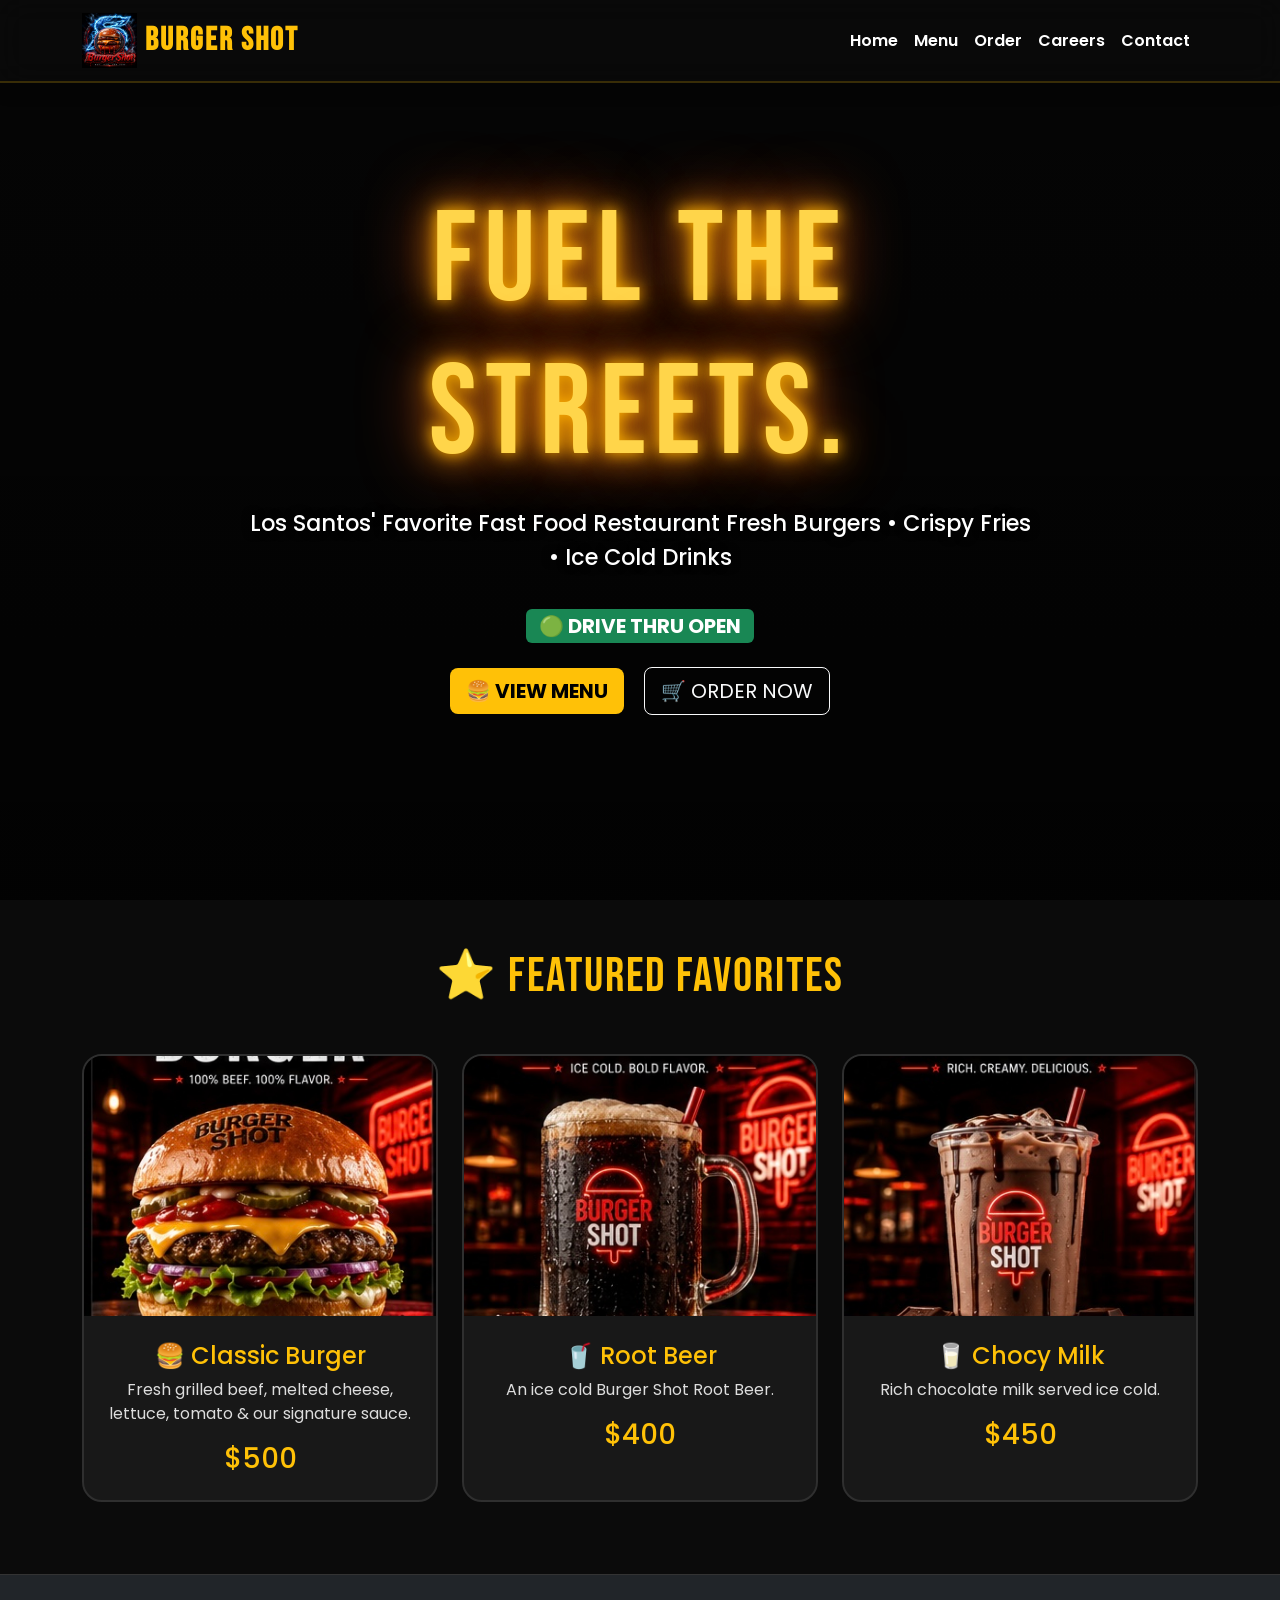
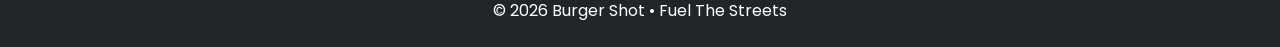
<file: index.html>
<!DOCTYPE html>
<html lang="en">
<head>
    <meta charset="UTF-8">
    <meta name="viewport" content="width=device-width, initial-scale=1.0">
    <title>Burger Shot | Fuel The Streets</title>

    <!-- Bootstrap -->
    <link href="https://cdn.jsdelivr.net/npm/bootstrap@5.3.7/dist/css/bootstrap.min.css" rel="stylesheet">

    <!-- Bootstrap Icons -->
    <link rel="stylesheet" href="https://cdn.jsdelivr.net/npm/bootstrap-icons@1.11.3/font/bootstrap-icons.min.css">

    <!-- Google Font -->
    <link href="https://fonts.googleapis.com/css2?family=Bebas+Neue&family=Poppins:wght@300;400;600;700&display=swap" rel="stylesheet">

    <link rel="stylesheet" href="css/style.css">
</head>

<body>

<!-- NAVBAR -->
<nav class="navbar navbar-expand-lg navbar-dark bg-dark fixed-top shadow">
    <div class="container">

       <a class="navbar-brand fw-bold fs-3 d-flex align-items-center" href="#">

   <img src="images/burger-shot-logo.png"
         alt="Burger Shot"
         height="55"
         class="me-2">

    Burger Shot

</a>

        <button class="navbar-toggler" type="button"
        data-bs-toggle="collapse"
        data-bs-target="#navbarNav">

            <span class="navbar-toggler-icon"></span>

        </button>

        <div class="collapse navbar-collapse" id="navbarNav">

            <ul class="navbar-nav ms-auto">

                <li class="nav-item">
                    <a class="nav-link active" href="#">Home</a>
                </li>

                <li class="nav-item">
                    <a class="nav-link" href="menu.html">Menu</a>
                </li>

                <li class="nav-item">
                    <a class="nav-link" href="order.html">Order</a>
                </li>

                <li class="nav-item">
                    <a class="nav-link" href="careers.html">Careers</a>
                </li>

                <li class="nav-item">
                    <a class="nav-link" href="contact.html">Contact</a>
                </li>

            </ul>

        </div>

    </div>
</nav>

<!-- HERO -->

<section class="hero">

<div class="hero-overlay">

<h1>FUEL THE STREETS.</h1>

<p class="lead">

Los Santos' Favorite Fast Food Restaurant

Fresh Burgers • Crispy Fries • Ice Cold Drinks

</p>

<div class="mt-3">

<span class="badge bg-success fs-5">

🟢 DRIVE THRU OPEN

</span>

</div>
<div class="mt-4">

<a href="menu.html" class="btn btn-warning btn-lg me-3">

🍔 VIEW MENU

</a>

<a href="order.html" class="btn btn-outline-light btn-lg">

🛒 ORDER NOW

</a>

</div>

</div>

</section>

<!-- FEATURED -->

<section class="container py-5">

<h2 class="text-center mb-5">

⭐ Featured Favorites

</h2>

<div class="row">

<div class="col-lg-4 mb-4">

<div class="card bg-dark text-white h-100">

<img src="images/burger.jpg"
     class="card-img-top"
     alt="Classic Burger">

<div class="card-body">

<h4>🍔 Classic Burger</h4>

<p>
Fresh grilled beef, melted cheese,
lettuce, tomato & our signature sauce.
</p>

<h3 class="text-warning">$500</h3>
</div>

</div>

</div>

<div class="col-lg-4 mb-4">

<div class="card bg-dark text-white h-100">

<img src="images/rootbeer.jpg"
     class="card-img-top"
     alt="Root Beer">

<div class="card-body">

<h4>🥤 Root Beer</h4>

<p>
An ice cold Burger Shot Root Beer.
</p>

<h3 class="text-warning">$400</h3>
</div>

</div>

</div>

<div class="col-lg-4 mb-4">

<div class="card bg-dark text-white h-100">

<img src="images/chocymilk.jpg"
     class="card-img-top"
     alt="Chocy Milk">

<div class="card-body">

<h4>🥛 Chocy Milk</h4>

<p>
Rich chocolate milk served ice cold.
</p>

<h3 class="text-warning">$450</h3>

</div>

</div>

</div>

</div>

</section>

<footer class="bg-dark text-center text-white p-4">

© 2026 Burger Shot • Fuel The Streets

</footer>

<script src="https://cdn.jsdelivr.net/npm/bootstrap@5.3.7/dist/js/bootstrap.bundle.min.js"></script>

</body>
</html>
</file>
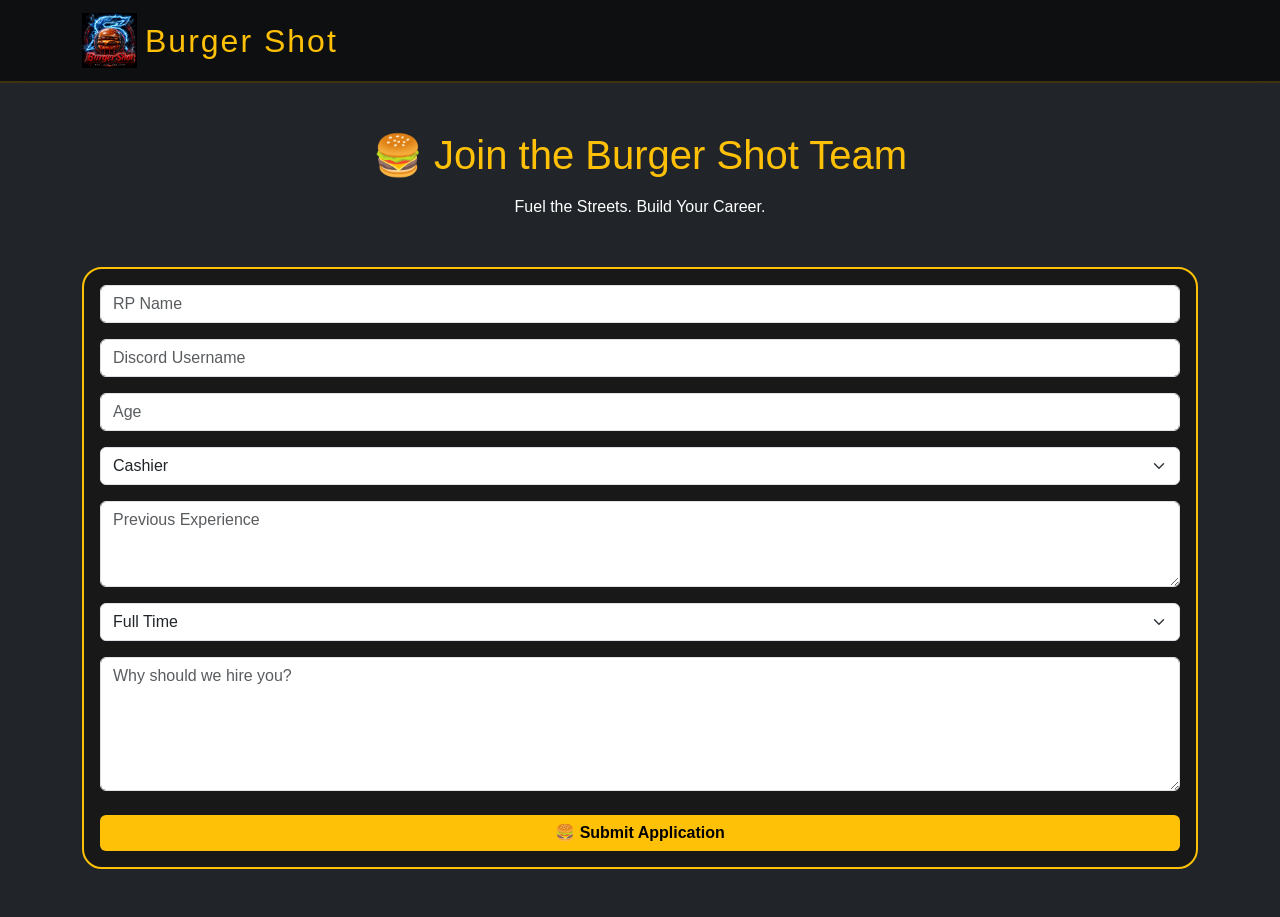
<file: careers.html>
<!DOCTYPE html>
<html lang="en">
<head>
    <meta charset="UTF-8">
    <meta name="viewport" content="width=device-width, initial-scale=1.0">
    <title>Careers | Burger Shot</title>

    <link href="https://cdn.jsdelivr.net/npm/bootstrap@5.3.7/dist/css/bootstrap.min.css" rel="stylesheet">
    <link rel="stylesheet" href="css/style.css">
</head>

<body class="bg-dark text-white">

<nav class="navbar navbar-expand-lg navbar-dark bg-dark">
    <div class="container">

        <a class="navbar-brand d-flex align-items-center" href="index.html">
            <img src="images/burger-shot-logo.png" height="55" class="me-2">
            Burger Shot
        </a>

    </div>
</nav>

<div class="container py-5">

    <h1 class="text-center text-warning mb-3">
        🍔 Join the Burger Shot Team
    </h1>

    <p class="text-center mb-5">
        Fuel the Streets. Build Your Career.
    </p>

    <div class="card bg-black text-white border-warning">

        <div class="card-body">

            <input id="rpName" class="form-control mb-3" placeholder="RP Name">

            <input id="discord" class="form-control mb-3" placeholder="Discord Username">

            <input id="age" class="form-control mb-3" placeholder="Age">

            <select id="position" class="form-select mb-3">
                <option>Cashier</option>
                <option>Cook</option>
                <option>Drive-Thru</option>
                <option>Shift Supervisor</option>
                <option>Manager</option>
            </select>

            <textarea id="experience" class="form-control mb-3" rows="3" placeholder="Previous Experience"></textarea>

            <select id="availability" class="form-select mb-3">
                <option>Full Time</option>
                <option>Part Time</option>
                <option>Evenings</option>
                <option>Weekends</option>
            </select>

            <textarea id="why" class="form-control mb-4" rows="5" placeholder="Why should we hire you?"></textarea>

            <button id="submitApplication" class="btn btn-warning w-100">
                🍔 Submit Application
            </button>

        </div>

    </div>

</div>

<script src="js/careers.js"></script>
</body>
</html>
</file>
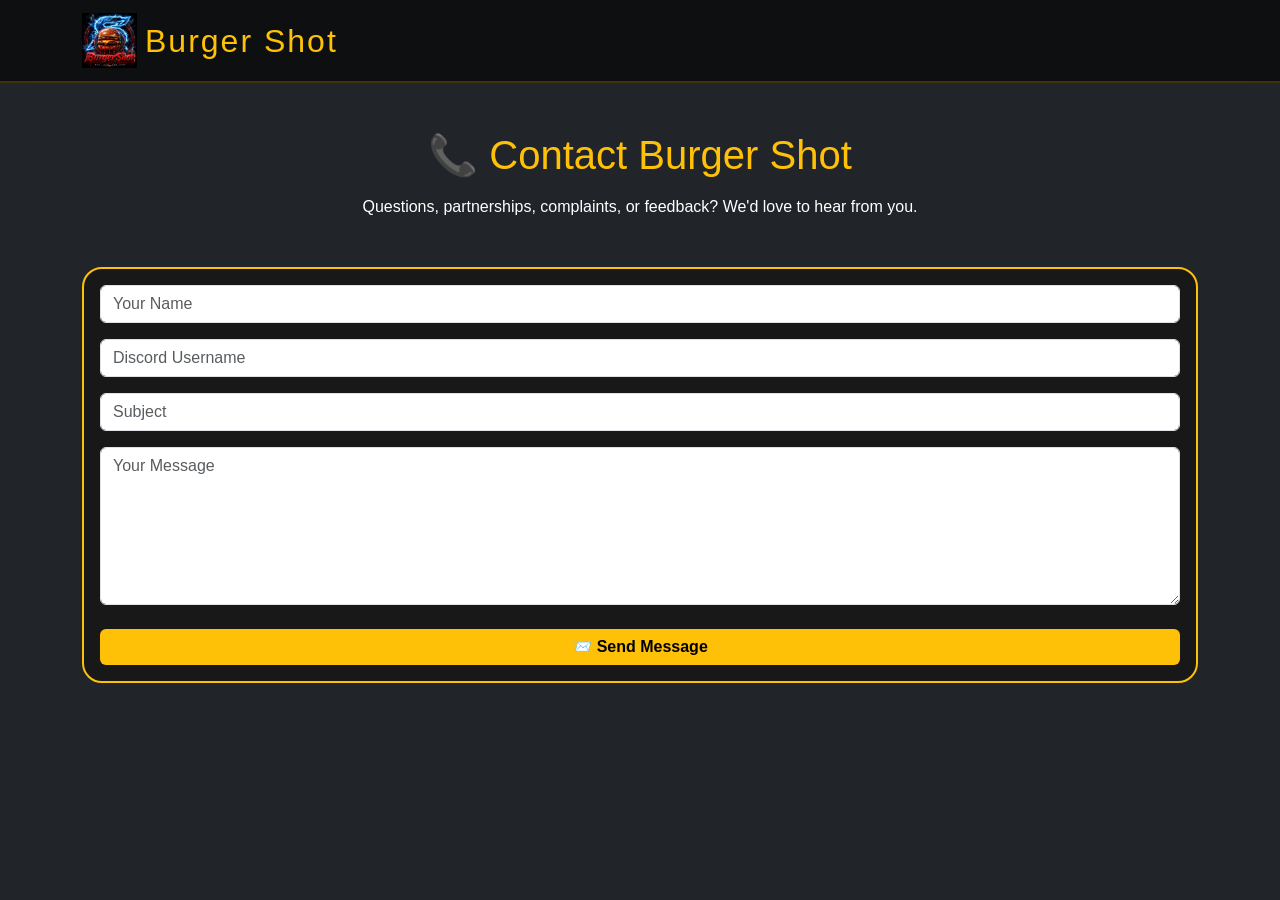
<file: contact.html>
<!DOCTYPE html>
<html lang="en">
<head>
    <meta charset="UTF-8">
    <meta name="viewport" content="width=device-width, initial-scale=1.0">
    <title>Contact | Burger Shot</title>

    <link href="https://cdn.jsdelivr.net/npm/bootstrap@5.3.7/dist/css/bootstrap.min.css" rel="stylesheet">
    <link rel="stylesheet" href="css/style.css">
</head>

<body class="bg-dark text-white">

<nav class="navbar navbar-expand-lg navbar-dark bg-dark">
    <div class="container">

        <a class="navbar-brand d-flex align-items-center" href="index.html">
            <img src="images/burger-shot-logo.png" height="55" class="me-2">
            Burger Shot
        </a>

    </div>
</nav>

<div class="container py-5">

<h1 class="text-center text-warning mb-3">
📞 Contact Burger Shot
</h1>

<p class="text-center mb-5">
Questions, partnerships, complaints, or feedback? We'd love to hear from you.
</p>

<div class="card bg-black border-warning">

<div class="card-body">

<input
id="name"
class="form-control mb-3"
placeholder="Your Name">

<input
id="discord"
class="form-control mb-3"
placeholder="Discord Username">

<input
id="subject"
class="form-control mb-3"
placeholder="Subject">

<textarea
id="message"
class="form-control mb-4"
rows="6"
placeholder="Your Message"></textarea>

<button
id="sendMessage"
class="btn btn-warning w-100">

📨 Send Message

</button>

</div>

</div>

</div>

<script src="js/contact.js"></script>

</body>
</html>
</file>
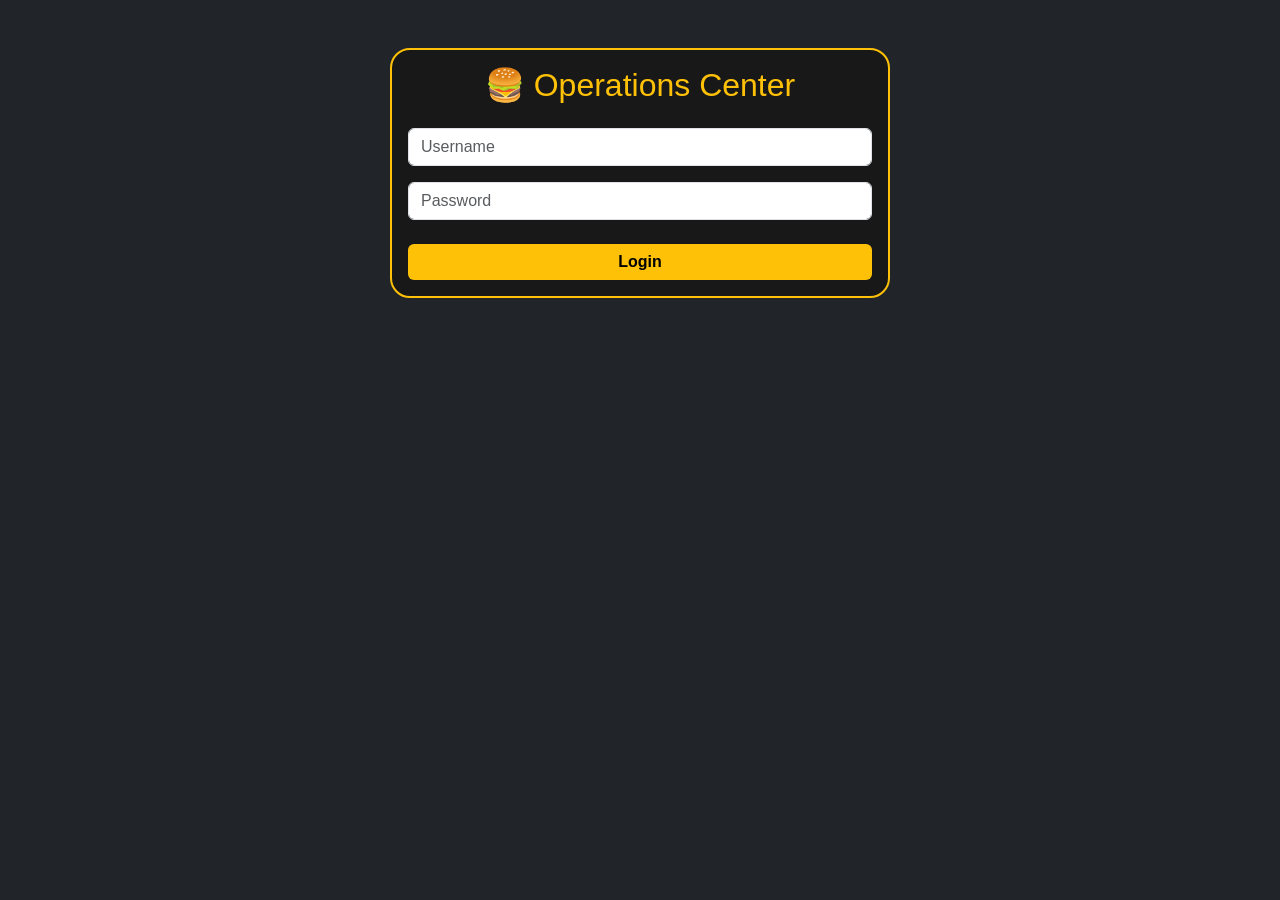
<file: dashboard.html>
<!DOCTYPE html>
<html lang="en">
<head>
    <meta charset="UTF-8">
    <meta name="viewport" content="width=device-width, initial-scale=1.0">
    <title>Burger Shot Operations Center</title>

    <link href="https://cdn.jsdelivr.net/npm/bootstrap@5.3.7/dist/css/bootstrap.min.css" rel="stylesheet">
    <link rel="stylesheet" href="css/style.css">
</head>

<body class="bg-dark text-white">

<script>

if(sessionStorage.getItem("managerLoggedIn") !== "true"){

    window.location.href = "login.html";

}

</script>

<nav class="navbar navbar-dark bg-black">
    <div class="container">

        <a class="navbar-brand d-flex align-items-center" href="index.html">

            <img src="images/burger-shot-logo.png"
                 height="55"
                 class="me-2">

            Burger Shot Operations Center

        </a>

    </div>
</nav>

<div class="container py-5">

<h1 class="text-warning mb-4">
🍔 Manager Dashboard
</h1>

<div class="row g-4">

<div class="col-md-3">

<div class="card bg-black border-warning">

<div class="card-body text-center">

<h2 id="ordersCount">0</h2>

<p>Orders</p>

</div>

</div>

</div>

<div class="col-md-3">

<div class="card bg-black border-warning">

<div class="card-body text-center">

<h2 id="applicationsCount">0</h2>

<p>Applications</p>

</div>

</div>

</div>

<div class="col-md-3">

<div class="card bg-black border-warning">

<div class="card-body text-center">

<h2 id="messagesCount">0</h2>

<p>Messages</p>

</div>

</div>

</div>

<div class="col-md-3">

<div class="card bg-black border-warning">

<div class="card-body text-center">

<h2 id="revenue">$0</h2>

<p>Total Revenue</p>

</div>

</div>

</div>

</div>

<hr class="my-5">

<h3>📦 Orders</h3>

<div id="ordersList"></div>

<hr class="my-5">

<h3>👨‍💼 Applications</h3>

<div id="applicationsList"></div>

<hr class="my-5">

<h3>📞 Contact Messages</h3>

<div id="messagesList"></div>

</div>

<script src="js/dashboard.js"></script>

</body>
</html>
</file>
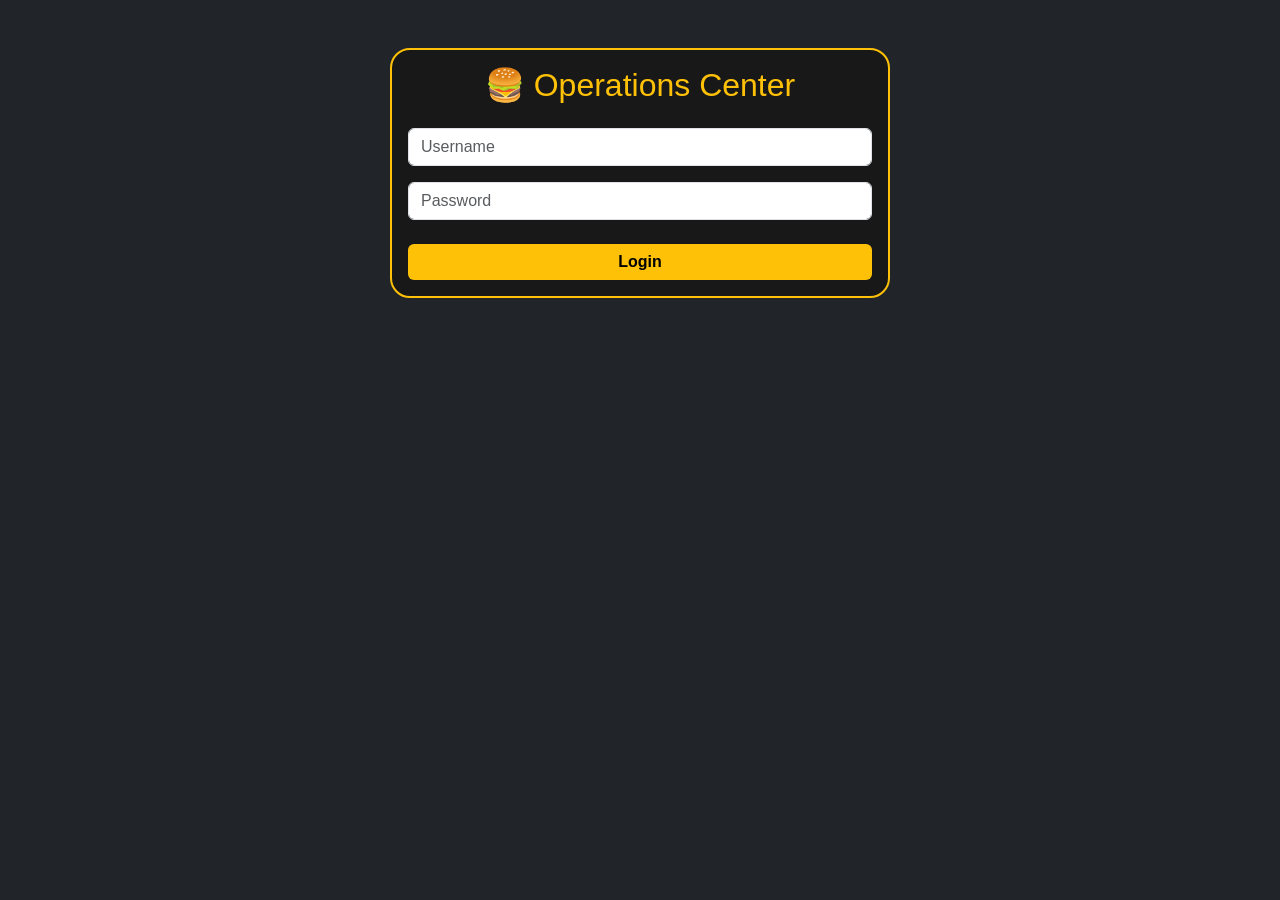
<file: login.html>
<!DOCTYPE html>
<html lang="en">
<head>
<meta charset="UTF-8">
<meta name="viewport" content="width=device-width, initial-scale=1.0">
<title>Burger Shot Manager Login</title>

<link href="https://cdn.jsdelivr.net/npm/bootstrap@5.3.7/dist/css/bootstrap.min.css" rel="stylesheet">
<link rel="stylesheet" href="css/style.css">

</head>

<body class="bg-dark text-white">

<div class="container py-5">

<div class="mx-auto" style="max-width:500px;">

<div class="card bg-black border-warning">

<div class="card-body">

<h2 class="text-center text-warning mb-4">
🍔 Operations Center
</h2>

<input
id="username"
class="form-control mb-3"
placeholder="Username">

<input
id="password"
type="password"
class="form-control mb-4"
placeholder="Password">

<button
id="loginButton"
class="btn btn-warning w-100">

Login

</button>

</div>

</div>

</div>

</div>

<script src="js/login.js"></script>

</body>
</html>
</file>
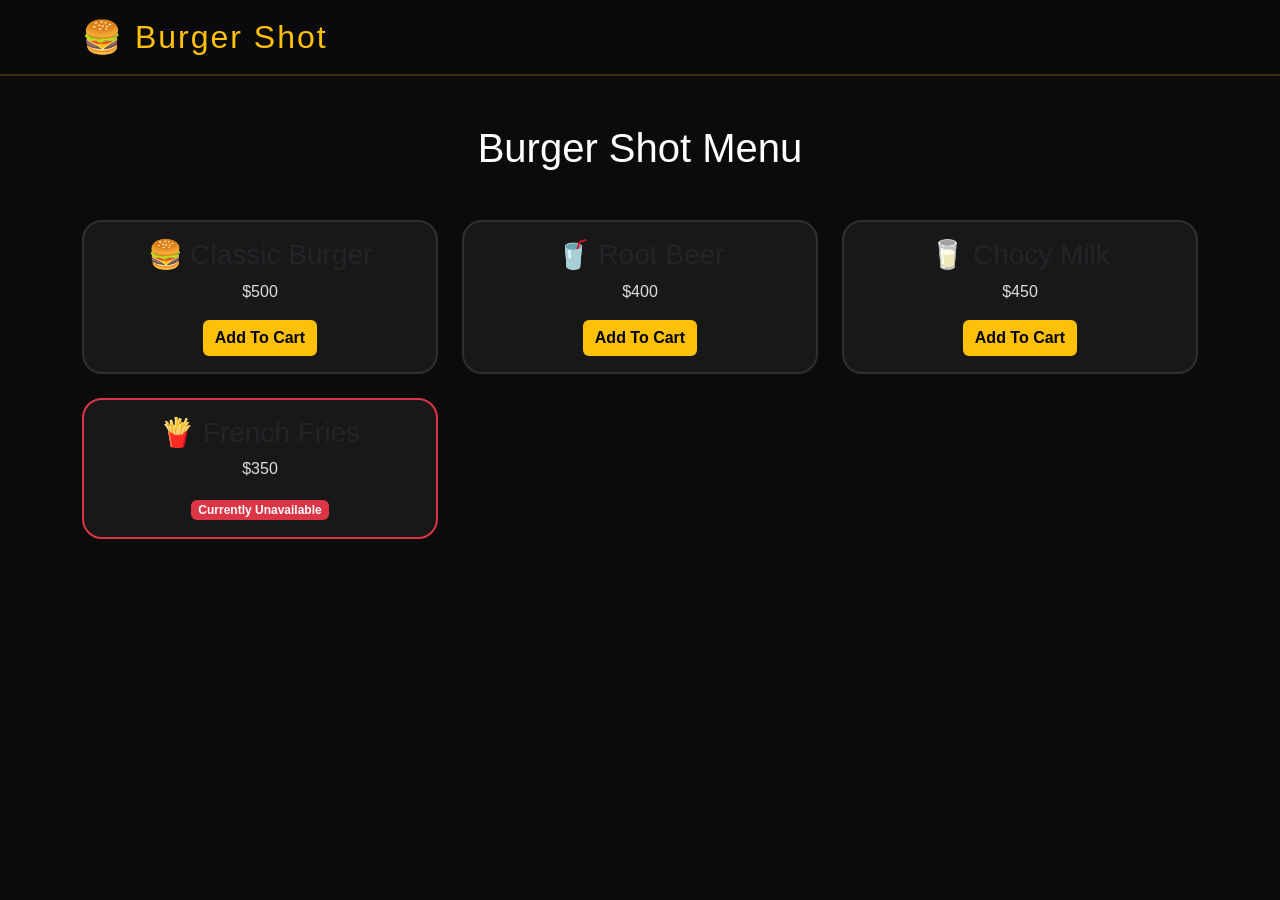
<file: Menu.html>
<!DOCTYPE html>
<html lang="en">
<head>
    <meta charset="UTF-8">
    <meta name="viewport" content="width=device-width, initial-scale=1.0">
    <title>Menu | Burger Shot</title>

    <link href="https://cdn.jsdelivr.net/npm/bootstrap@5.3.7/dist/css/bootstrap.min.css" rel="stylesheet">
    <link rel="stylesheet" href="css/style.css">
</head>

<body>

<nav class="navbar navbar-expand-lg navbar-dark bg-dark">
<div class="container">
<a class="navbar-brand" href="index.html">🍔 Burger Shot</a>
</div>
</nav>

<div class="container py-5">

<h1 class="text-center mb-5">Burger Shot Menu</h1>

<div class="row g-4">

<div class="col-md-4">
<div class="card h-100">
<div class="card-body text-center">

<h3>🍔 Classic Burger</h3>

<p>$500</p>

<button class="btn btn-warning add-cart"
data-name="Classic Burger"
data-price="500">

Add To Cart

</button>

</div>
</div>
</div>

<div class="col-md-4">
<div class="card h-100">
<div class="card-body text-center">

<h3>🥤 Root Beer</h3>

<p>$400</p>

<button class="btn btn-warning add-cart"
data-name="Root Beer"
data-price="400">

Add To Cart

</button>

</div>
</div>
</div>

<div class="col-md-4">
<div class="card h-100">
<div class="card-body text-center">

<h3>🥛 Chocy Milk</h3>

<p>$450</p>

<button class="btn btn-warning add-cart"
data-name="Chocy Milk"
data-price="450">

Add To Cart

</button>

</div>
</div>
</div>

<div class="col-md-4">
<div class="card h-100 border-danger">
<div class="card-body text-center">

<h3>🍟 French Fries</h3>

<p>$350</p>

<span class="badge bg-danger">
Currently Unavailable
</span>

</div>
</div>
</div>

</div>

</div>

<script src="js/cart.js"></script>

</body>
</html>
</file>
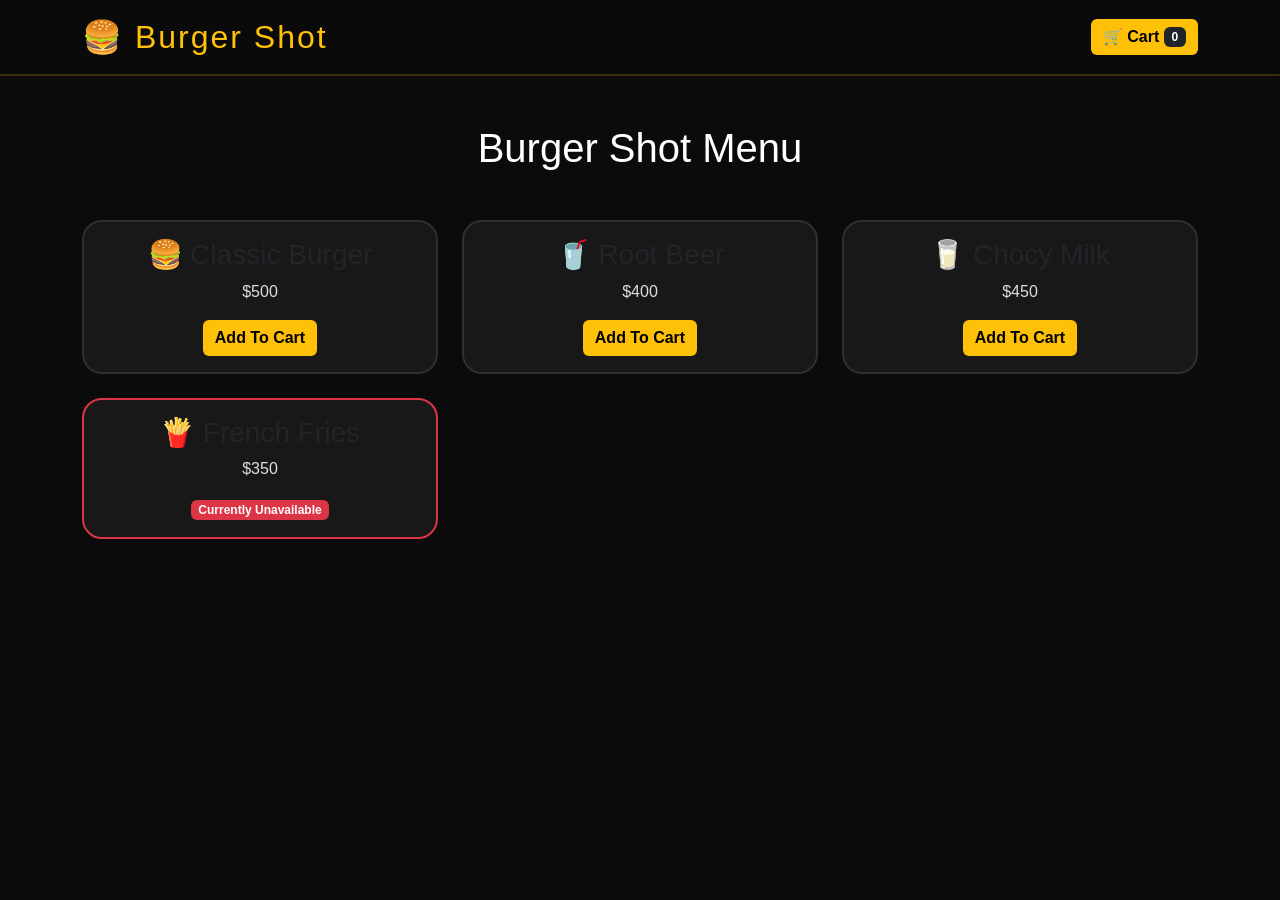
<file: menu.html>
<!DOCTYPE html>
<html lang="en">
<head>
    <meta charset="UTF-8">
    <meta name="viewport" content="width=device-width, initial-scale=1.0">
    <title>Menu | Burger Shot X Sypris </title>

    <link href="https://cdn.jsdelivr.net/npm/bootstrap@5.3.7/dist/css/bootstrap.min.css" rel="stylesheet">
    <link rel="stylesheet" href="css/style.css">
</head>

<body>

<nav class="navbar navbar-expand-lg navbar-dark bg-dark">
<div class="container">
<div class="d-flex justify-content-between align-items-center w-100">

    <a class="navbar-brand" href="index.html">
        🍔 Burger Shot
    </a>

    <button
        class="btn btn-warning"
        id="cartButton">

        🛒 Cart
        <span id="cartCount" class="badge bg-dark">0</span>

    </button>

</div>
</div>
</nav>

<div class="container py-5">

<h1 class="text-center mb-5">Burger Shot Menu</h1>

<div class="row g-4">

<div class="col-md-4">
<div class="card h-100">
<div class="card-body text-center">

<h3>🍔 Classic Burger</h3>

<p>$500</p>

<button class="btn btn-warning add-cart"
data-name="Classic Burger"
data-price="500">

Add To Cart

</button>

</div>
</div>
</div>

<div class="col-md-4">
<div class="card h-100">
<div class="card-body text-center">

<h3>🥤 Root Beer</h3>

<p>$400</p>

<button class="btn btn-warning add-cart"
data-name="Root Beer"
data-price="400">

Add To Cart

</button>

</div>
</div>
</div>

<div class="col-md-4">
<div class="card h-100">
<div class="card-body text-center">

<h3>🥛 Chocy Milk</h3>

<p>$450</p>

<button class="btn btn-warning add-cart"
data-name="Chocy Milk"
data-price="450">

Add To Cart

</button>

</div>
</div>
</div>

<div class="col-md-4">
<div class="card h-100 border-danger">
<div class="card-body text-center">

<h3>🍟 French Fries</h3>

<p>$350</p>

<span class="badge bg-danger">
Currently Unavailable
</span>

</div>
</div>
</div>

</div>

</div>
<div id="cartPanel" class="cart-panel">

    <div class="cart-header">
        <h3>🛒 Your Order</h3>

        <button id="closeCart" class="btn btn-danger btn-sm">
            ✕
        </button>
    </div>

    <hr>

    <div id="cartItems">
        <p class="text-muted">Your cart is empty.</p>
    </div>

    <hr>

    <div class="d-flex justify-content-between">

        <strong>Total</strong>

        <strong>
            $<span id="cartTotal">0</span>
        </strong>

    </div>

    <br>

    <a href="order.html"
       class="btn btn-success w-100">

        Proceed To Checkout

    </a>

    <button
        id="clearCart"
        class="btn btn-outline-danger w-100 mt-2">

        Clear Cart

    </button>

</div>
<script src="js/cart.js"></script>

</body>
</html>
</file>
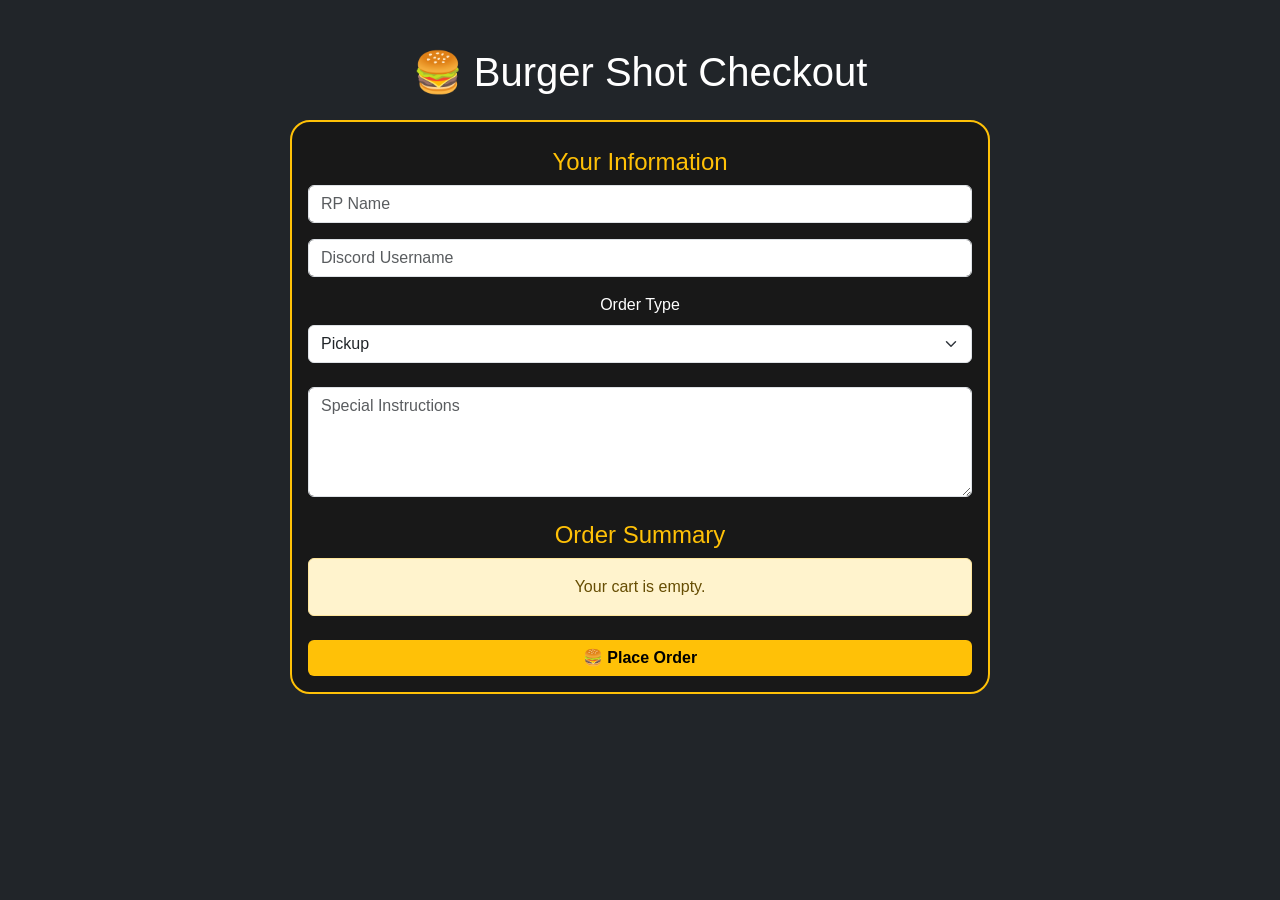
<file: order.html>
<!DOCTYPE html>
<html lang="en">
<head>
    <meta charset="UTF-8">
    <meta name="viewport" content="width=device-width, initial-scale=1.0">
    <title>Checkout | Burger Shot</title>

    <link href="https://cdn.jsdelivr.net/npm/bootstrap@5.3.7/dist/css/bootstrap.min.css" rel="stylesheet">
    <link rel="stylesheet" href="css/style.css">
</head>

<body class="bg-dark text-white">

<div class="container py-5">

    <div class="mx-auto" style="max-width:700px;">

        <h1 class="text-center mb-4">
            🍔 Burger Shot Checkout
        </h1>

        <div class="card bg-black text-white border-warning">

            <div class="card-body">

                <h4>Your Information</h4>

                <input id="customerName" class="form-control mb-3" placeholder="RP Name">

                <input id="discordName" class="form-control mb-3" placeholder="Discord Username">

                <label class="mb-2">Order Type</label>

                <select id="orderType" class="form-select mb-4">

                    <option>Pickup</option>

                    <option>Drive-Thru</option>

                    <option>Delivery</option>

                </select>

                <textarea
                    id="notes"
                    class="form-control mb-4"
                    rows="4"
                    placeholder="Special Instructions"></textarea>

                <h4>Order Summary</h4>

                <div id="orderSummary" class="mb-4">

                    Loading...

                </div>

                <button
                    id="placeOrder"
                    class="btn btn-warning w-100">

                    🍔 Place Order

                </button>

            </div>

        </div>

    </div>

</div>

<script src="js/checkout.js"></script>

</body>
</html>
</file>
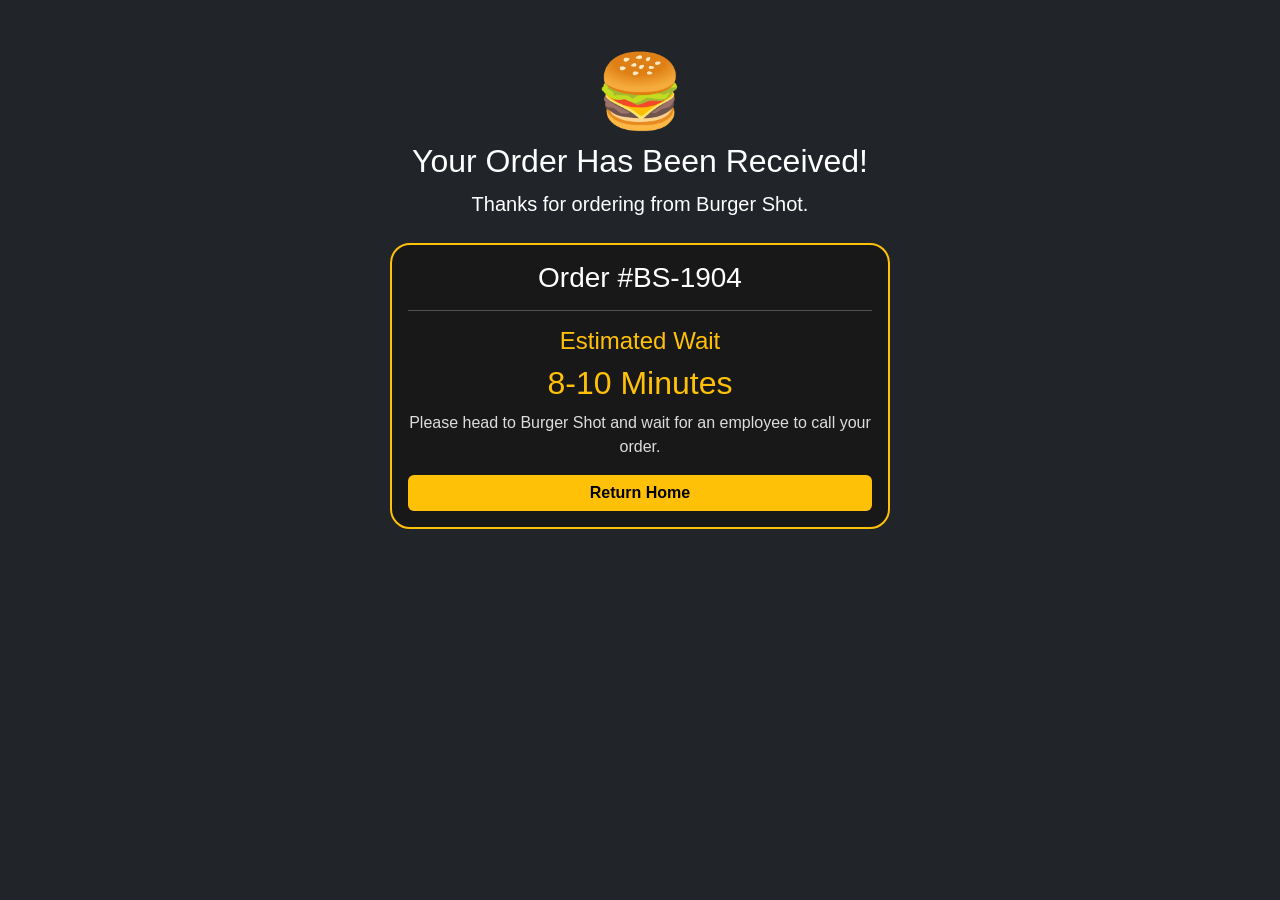
<file: success.html>
<!DOCTYPE html>
<html lang="en">
<head>
<meta charset="UTF-8">
<meta name="viewport" content="width=device-width, initial-scale=1.0">
<title>Order Received</title>

<link href="https://cdn.jsdelivr.net/npm/bootstrap@5.3.7/dist/css/bootstrap.min.css" rel="stylesheet">
<link rel="stylesheet" href="css/style.css">

</head>

<body class="bg-dark text-white">

<div class="container text-center py-5">

<h1 class="display-2 text-warning">
🍔
</h1>

<h2>Your Order Has Been Received!</h2>

<p class="lead">

Thanks for ordering from Burger Shot.

</p>

<div class="card bg-black border-warning text-white mx-auto mt-4" style="max-width:500px;">

<div class="card-body">

<h3 id="orderNumber"></h3>

<hr>

<h4>Estimated Wait</h4>

<h2 class="text-warning">

8-10 Minutes

</h2>

<p>

Please head to Burger Shot and wait for an employee to call your order.

</p>

<a href="index.html" class="btn btn-warning w-100">

Return Home

</a>

</div>

</div>

</div>

<script>

const order=Math.floor(Math.random()*9000)+1000;

document.getElementById("orderNumber").innerHTML="Order #BS-"+order;

</script>

</body>
</html>
</file>
<file: css/style.css>
/* Google Font */

body{
    margin:0;
    font-family:'Poppins',sans-serif;
    background:#0b0b0b;
    color:#fff;
}

/* NAVBAR */

.navbar{
    background:rgba(10,10,10,.80)!important;
    backdrop-filter:blur(15px);
    border-bottom:2px solid rgba(255,193,7,.20);
}

.navbar-brand{
    font-family:'Bebas Neue',sans-serif;
    font-size:2rem!important;
    color:#ffc107!important;
    letter-spacing:2px;
    display:flex;
    align-items:center;
}

.navbar-brand img{
    height:55px;
    margin-right:12px;
}

.nav-link{
    color:white!important;
    transition:.3s;
    font-weight:600;
}

.nav-link:hover{
    color:#ffc107!important;
}

/* HERO */

.hero{

    min-height:100vh;

    background:
    linear-gradient(rgba(0,0,0,.55),rgba(0,0,0,.80)),
    url("../images/logo.png");

    background-size:cover;
    background-position:center;
    background-repeat:no-repeat;

    display:flex;
    justify-content:center;
    align-items:center;

    text-align:center;

}

.hero-overlay{

    max-width:850px;
    padding:30px;

}

.hero h1{

    font-family:'Bebas Neue',sans-serif;

    font-size:8rem;

    letter-spacing:8px;

    color:#FFD54A;

    text-shadow:
    0 0 15px #ffb300,
    0 0 35px #ff9800,
    0 0 70px #ff5722;

    margin-bottom:15px;

}

.hero p{

    font-size:1.4rem;

    color:white;

    font-weight:500;

    margin-bottom:35px;

    text-shadow:0 0 10px black;

}

/* BUTTONS */

.btn-warning{

    background:#ffc107!important;

    border:none!important;

    color:black!important;

    transition:.3s;

    font-weight:bold;

}

.btn-warning:hover{

    transform:translateY(-5px);

    box-shadow:0 0 25px orange;

}

.btn-outline-light{

    transition:.3s;

}

.btn-outline-light:hover{

    background:#ffc107!important;

    color:black!important;

    border-color:#ffc107!important;

}

/* CARDS */

.card{

    background:#181818!important;

    border:2px solid #2f2f2f;

    border-radius:20px;

    overflow:hidden;

    transition:.35s;

}

.card:hover{

    transform:translateY(-12px) scale(1.02);

    border-color:#ffc107;

    box-shadow:
    0 0 25px rgba(255,193,7,.45),
    0 0 45px rgba(255,136,0,.20);

}

.card img{

    width:100%;
    height:260px;
    object-fit:cover;

}

.card-body{

    text-align:center;

}

.card h4{

    color:#ffc107;

    margin-top:10px;

}

.card p{

    color:#ddd;

}

/* HEADINGS */

section h2{

    font-family:'Bebas Neue',sans-serif;

    font-size:3rem;

    letter-spacing:2px;

    color:#ffc107;

}

/* CART */

.cart-panel{

    position:fixed;

    top:0;

    right:-400px;

    width:350px;

    height:100vh;

    background:#141414;

    padding:20px;

    transition:.4s;

    z-index:9999;

    overflow-y:auto;

    border-left:2px solid #ffc107;

    box-shadow:-10px 0 30px rgba(0,0,0,.5);

}

.cart-panel.open{

    right:0;

}

.cart-header{

    display:flex;

    justify-content:space-between;

    align-items:center;

    margin-bottom:20px;

}

/* FOOTER */

footer{

    background:#101010;

    border-top:1px solid #333;

}

/* MOBILE */

@media(max-width:768px){

.hero h1{

    font-size:4.5rem;

}

.hero p{

    font-size:1rem;

}

.navbar-brand{

    font-size:1.5rem!important;

}

.card img{

    height:220px;

}

}
</file>
